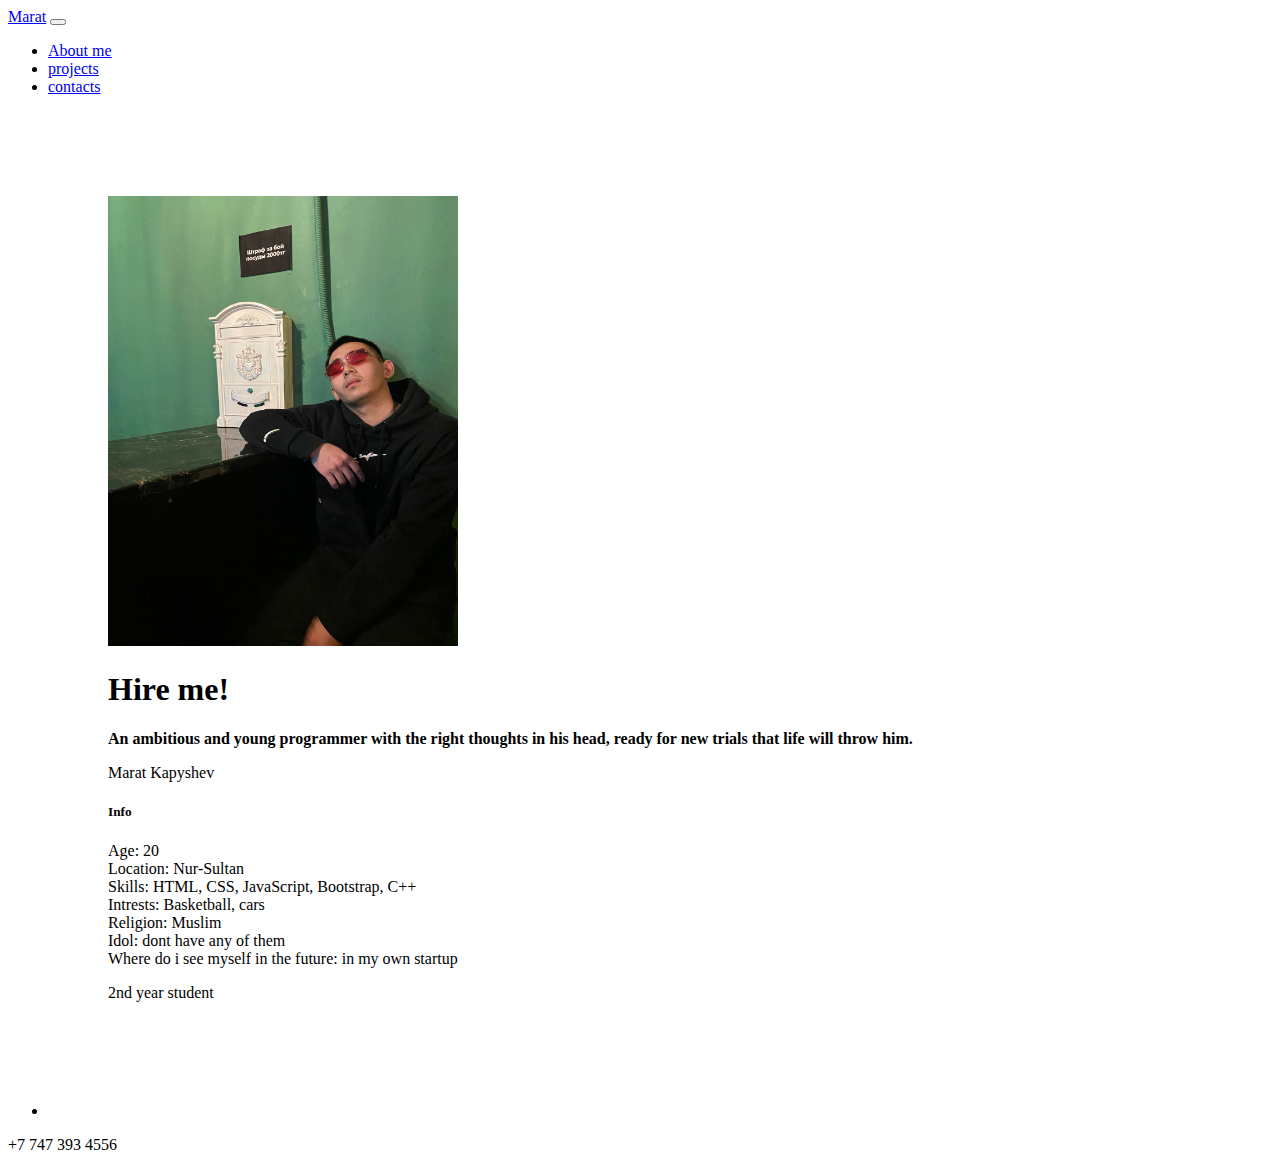
<file: index.html>
<!DOCTYPE html>
<html lang="en">
<head>
    <meta charset="UTF-8">
    <meta http-equiv="X-UA-Compatible" content="IE=edge">
    <meta name="viewport" content="width=device-width, initial-scale=1.0">
    <title>Marat</title>
    <link rel="stylesheet" href="style.css">
    <link href="https://cdn.jsdelivr.net/npm/bootstrap@5.0.2/dist/css/bootstrap.min.css" rel="stylesheet" integrity="sha384-EVSTQN3/azprG1Anm3QDgpJLIm9Nao0Yz1ztcQTwFspd3yD65VohhpuuCOmLASjC" crossorigin="anonymous">
</head>
<body>
    <nav class="navbar navbar-expand-lg   navbar-dark bg-dark">
        <div class="container-fluid">
          <a class="navbar-brand" href="index.html">Marat</a>
          <button class="navbar-toggler" type="button" data-bs-toggle="collapse" data-bs-target="#navbarSupportedContent" aria-controls="navbarSupportedContent" aria-expanded="false" aria-label="Toggle navigation">
            <span class="navbar-toggler-icon"></span>
          </button>
          <div class="collapse navbar-collapse" id="navbarSupportedContent">
            <ul class="navbar-nav me-auto mb-2 mb-lg-0">
              <li class="nav-item">
                <a class="nav-link" aria-current="page" href="about.html">About me</a>
              </li>
              <li class="nav-item">
                <a class="nav-link" href="projects.html">projects</a>
              </li>
              <li class="nav-item">
                <a class="nav-link" href="contacts.html">contacts</a>
              </li>
            </ul>
          </div>
        </div>
      </nav>
<div class="maindiv">
      <div class="container">
        <div class="row">
          <div class="col-lg-4"><img src="marat.jpeg"
          width="350" height="450" class="rounded mx-auto d-block" border="0"   ></div>
          <div class="col-lg-8">
            <h1 class="title" ><i class="fas fa-book"></i>Hire me!</h1>
            
                <strong><p>
                An ambitious and young programmer with the right thoughts in his head, ready for new trials that life will throw him.
              </p></strong>
          
          <div class="card border-success mb-3" style="max-width: 50rem;">
            <div class="card-header bg-transparent border-success"> Marat Kapyshev</div>
            <div class="card-body text-success">
              <h5 class="card-title">Info</h5>
              <p class="card-text"> Age: 20<br>
                Location: Nur-Sultan<br>
                
                Skills: HTML, CSS, JavaScript, Bootstrap, C++<br>
                Intrests: Basketball, cars<br>
                
                Religion: Muslim<br>
                Idol: dont have any of them<br>
                Where do i see myself in the future: in my own startup

            </p>
            </div>
            <div class="card-footer bg-transparent border-success">2nd year student</div>
          </div>

        </div>
        </div>
      
      </div>
</div>
<footer>
   
    <ul class="list-inline">
       
        <li class="list-inline-item"></li>
    </ul>
    <p class="copyright">+7 747 393 4556</p>
</footer>
      <script src="https://cdn.jsdelivr.net/npm/bootstrap@5.0.2/dist/js/bootstrap.bundle.min.js" integrity="sha384-MrcW6ZMFYlzcLA8Nl+NtUVF0sA7MsXsP1UyJoMp4YLEuNSfAP+JcXn/tWtIaxVXM" crossorigin="anonymous"></script>
</body>
</html>
</file>
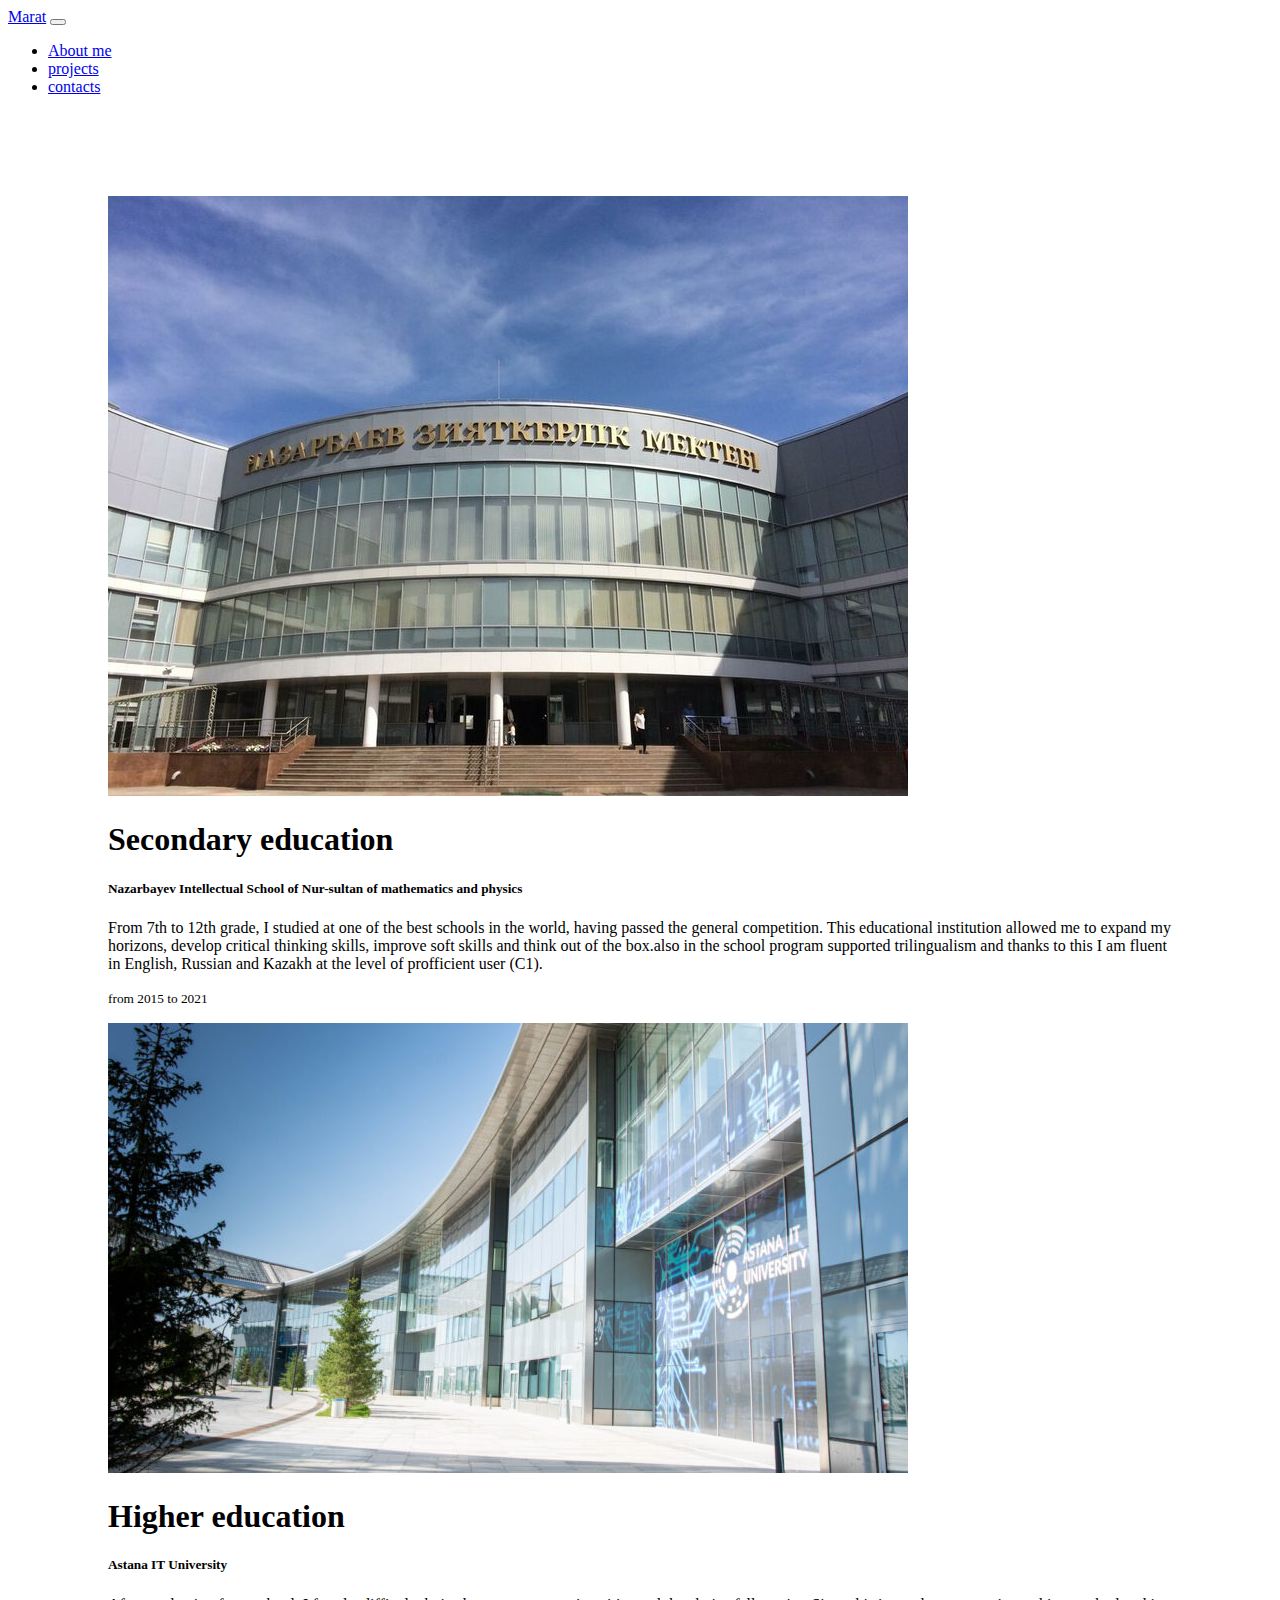
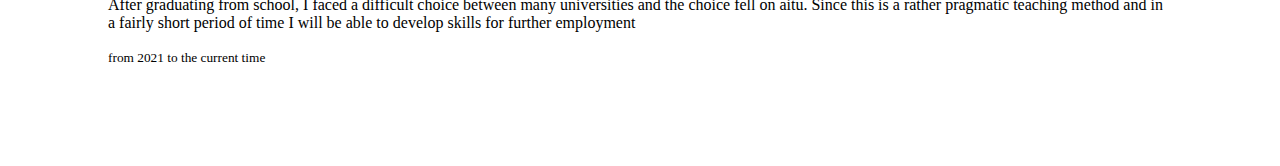
<file: about.html>
<!DOCTYPE html>
<html lang="en">
<head>
    <meta charset="UTF-8">
    <meta http-equiv="X-UA-Compatible" content="IE=edge">
    <meta name="viewport" content="width=device-width, initial-scale=1.0">
    <title>About me</title>
    <link rel="stylesheet" href="style.css">
    <link href="https://cdn.jsdelivr.net/npm/bootstrap@5.0.2/dist/css/bootstrap.min.css" rel="stylesheet" integrity="sha384-EVSTQN3/azprG1Anm3QDgpJLIm9Nao0Yz1ztcQTwFspd3yD65VohhpuuCOmLASjC" crossorigin="anonymous">
</head>
<body>
    <nav class="navbar navbar-expand-lg   navbar-dark bg-dark">
        <div class="container-fluid">
          <a class="navbar-brand" href="index.html">Marat</a>
          <button class="navbar-toggler" type="button" data-bs-toggle="collapse" data-bs-target="#navbarSupportedContent" aria-controls="navbarSupportedContent" aria-expanded="false" aria-label="Toggle navigation">
            <span class="navbar-toggler-icon"></span>
          </button>
          <div class="collapse navbar-collapse" id="navbarSupportedContent">
            <ul class="navbar-nav me-auto mb-2 mb-lg-0">
              <li class="nav-item">
                <a class="nav-link active" aria-current="page" href="about.html">About me</a>
              </li>
              <li class="nav-item">
                <a class="nav-link" href="projects.html">projects</a>
              </li>
              <li class="nav-item">
                <a class="nav-link" href="contacts.html">contacts</a>
              </li>
            </ul>
          </div>
        </div>
      </nav>
<div class="maindiv">
      <div class="card mb-3" style="max-width: 1250px;">
        <div class="row g-0">
          <div class="col-md-4">
            <img src="nis.jpeg" class="img-fluid rounded-start" alt="...">
          </div>
          <div class="col-md-8">
            <div class="card-body">
              <h1 class="card-title">Secondary education</h5>
                <h5 class="card-title">Nazarbayev Intellectual School of Nur-sultan of mathematics and physics</h5>
              <p class="card-text">From 7th to 12th grade, I studied at one of the best schools in the world, having passed the general competition. This educational institution allowed me to expand my horizons, develop critical thinking skills, improve soft skills and think out of the box.also in the school program supported trilingualism and thanks to this I am fluent in English, Russian and Kazakh at the level of profficient user (C1).</p>
              <p class="card-text"><small class="text-muted">from 2015 to 2021</small></p>
            </div>
          </div>
        </div>
      </div>
      <div class="card mb-3" style="max-width: 1250px;">
        <div class="row g-0">
          <div class="col-md-4">
            <img src="aitu.jpeg" class="img-fluid rounded-start" alt="...">
          </div>
          <div class="col-md-8">
            <div class="card-body">
              <h1 class="card-title">Higher education</h5>
                <h5 class="card-title">Astana IT University</h5>
              <p class="card-text">After graduating from school, I faced a difficult choice between many universities and the choice fell on aitu. Since this is a rather pragmatic teaching method and in a fairly short period of time I will be able to develop skills for further employment</p>
              <p class="card-text"><small class="text-muted">from 2021 to the current time</small></p>
            </div>
          </div>
        </div>
      </div>
</div>



      <script src="https://cdn.jsdelivr.net/npm/bootstrap@5.0.2/dist/js/bootstrap.bundle.min.js" integrity="sha384-MrcW6ZMFYlzcLA8Nl+NtUVF0sA7MsXsP1UyJoMp4YLEuNSfAP+JcXn/tWtIaxVXM" crossorigin="anonymous"></script>
</body>
</html>
</file>
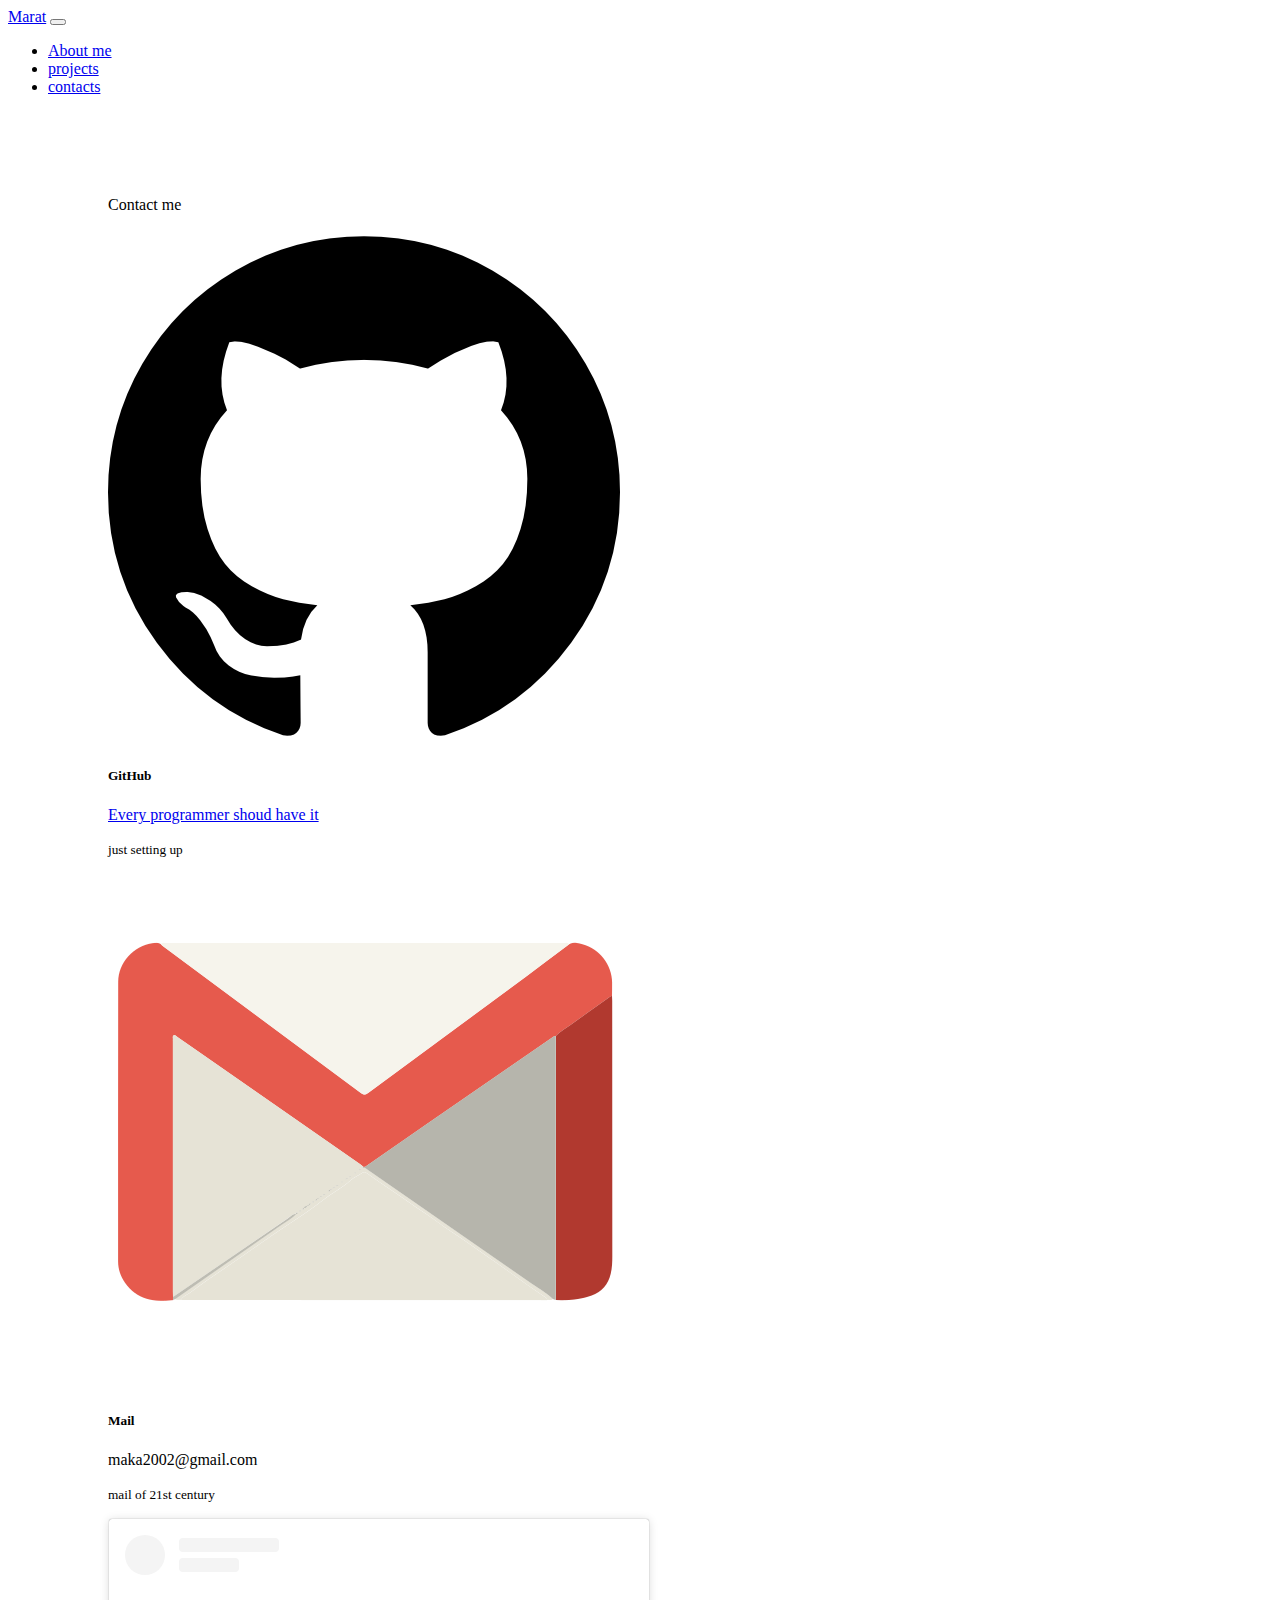
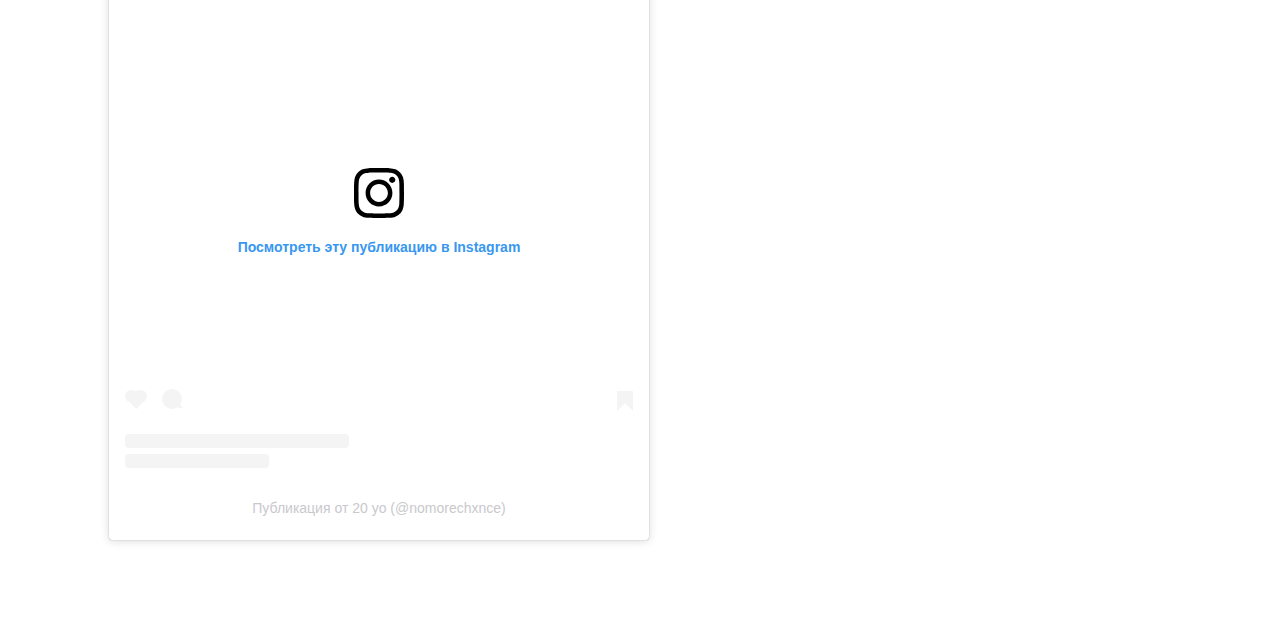
<file: contacts.html>
<!DOCTYPE html>
<html lang="en">
<head>
    <meta charset="UTF-8">
    <meta http-equiv="X-UA-Compatible" content="IE=edge">
    <meta name="viewport" content="width=device-width, initial-scale=1.0">
    <title>Contacts</title>
    <link rel="stylesheet" href="style.css">
    <link href="https://cdn.jsdelivr.net/npm/bootstrap@5.0.2/dist/css/bootstrap.min.css" rel="stylesheet" integrity="sha384-EVSTQN3/azprG1Anm3QDgpJLIm9Nao0Yz1ztcQTwFspd3yD65VohhpuuCOmLASjC" crossorigin="anonymous">
</head>
<body>
    <nav class="navbar navbar-expand-lg   navbar-dark bg-dark">
        <div class="container-fluid">
          <a class="navbar-brand" href="index.html">Marat</a>
          <button class="navbar-toggler" type="button" data-bs-toggle="collapse" data-bs-target="#navbarSupportedContent" aria-controls="navbarSupportedContent" aria-expanded="false" aria-label="Toggle navigation">
            <span class="navbar-toggler-icon"></span>
          </button>
          <div class="collapse navbar-collapse" id="navbarSupportedContent">
            <ul class="navbar-nav me-auto mb-2 mb-lg-0">
              <li class="nav-item">
                <a class="nav-link " aria-current="page" href="about.html">About me</a>
              </li>
              <li class="nav-item">
                <a class="nav-link" href="projects.html">projects</a>
              </li>
              <li class="nav-item">
                <a class="nav-link active" href="contacts.html">contacts</a>
              </li>
            </ul>
          </div>
        </div>
      </nav>
      

      


      <div class="contacts">
        <p class="h1">Contact me</p>
      <div class="card-group">
        <div class="card">
          <img src="git.png" class="card-img-top" alt="..." >
          <div class="card-body">
            <h5 class="card-title">GitHub</h5>
            <p class="card-text"><a href="https://github.com/maka2002">Every programmer shoud have it</a></p>
            <p class="card-text"><small class="text-muted">just setting up</small></p>
          </div>
        </div>
        <div class="card">
          <img src="mail.webp" class="card-img-top" alt="...">
          <div class="card-body">
            <h5 class="card-title">Mail</h5>
            <p class="card-text">maka2002@gmail.com</p>
            <p class="card-text"><small class="text-muted">mail of 21st century</small></p>
          </div>
        </div>
        <div class="card">
                    <blockquote class="instagram-media" data-instgrm-captioned data-instgrm-permalink="https://www.instagram.com/p/B0JUwFlHikW/?utm_source=ig_embed&amp;utm_campaign=loading" data-instgrm-version="14" style=" background:#FFF; border:0; border-radius:3px; box-shadow:0 0 1px 0 rgba(0,0,0,0.5),0 1px 10px 0 rgba(0,0,0,0.15); margin: 1px; max-width:540px; min-width:326px; padding:0; width:99.375%; width:-webkit-calc(100% - 2px); width:calc(100% - 2px);"><div style="padding:16px;"> <a href="https://www.instagram.com/p/B0JUwFlHikW/?utm_source=ig_embed&amp;utm_campaign=loading" style=" background:#FFFFFF; line-height:0; padding:0 0; text-align:center; text-decoration:none; width:100%;" target="_blank"> <div style=" display: flex; flex-direction: row; align-items: center;"> <div style="background-color: #F4F4F4; border-radius: 50%; flex-grow: 0; height: 40px; margin-right: 14px; width: 40px;"></div> <div style="display: flex; flex-direction: column; flex-grow: 1; justify-content: center;"> <div style=" background-color: #F4F4F4; border-radius: 4px; flex-grow: 0; height: 14px; margin-bottom: 6px; width: 100px;"></div> <div style=" background-color: #F4F4F4; border-radius: 4px; flex-grow: 0; height: 14px; width: 60px;"></div></div></div><div style="padding: 19% 0;"></div> <div style="display:block; height:50px; margin:0 auto 12px; width:50px;"><svg width="50px" height="50px" viewBox="0 0 60 60" version="1.1" xmlns="https://www.w3.org/2000/svg" xmlns:xlink="https://www.w3.org/1999/xlink"><g stroke="none" stroke-width="1" fill="none" fill-rule="evenodd"><g transform="translate(-511.000000, -20.000000)" fill="#000000"><g><path d="M556.869,30.41 C554.814,30.41 553.148,32.076 553.148,34.131 C553.148,36.186 554.814,37.852 556.869,37.852 C558.924,37.852 560.59,36.186 560.59,34.131 C560.59,32.076 558.924,30.41 556.869,30.41 M541,60.657 C535.114,60.657 530.342,55.887 530.342,50 C530.342,44.114 535.114,39.342 541,39.342 C546.887,39.342 551.658,44.114 551.658,50 C551.658,55.887 546.887,60.657 541,60.657 M541,33.886 C532.1,33.886 524.886,41.1 524.886,50 C524.886,58.899 532.1,66.113 541,66.113 C549.9,66.113 557.115,58.899 557.115,50 C557.115,41.1 549.9,33.886 541,33.886 M565.378,62.101 C565.244,65.022 564.756,66.606 564.346,67.663 C563.803,69.06 563.154,70.057 562.106,71.106 C561.058,72.155 560.06,72.803 558.662,73.347 C557.607,73.757 556.021,74.244 553.102,74.378 C549.944,74.521 548.997,74.552 541,74.552 C533.003,74.552 532.056,74.521 528.898,74.378 C525.979,74.244 524.393,73.757 523.338,73.347 C521.94,72.803 520.942,72.155 519.894,71.106 C518.846,70.057 518.197,69.06 517.654,67.663 C517.244,66.606 516.755,65.022 516.623,62.101 C516.479,58.943 516.448,57.996 516.448,50 C516.448,42.003 516.479,41.056 516.623,37.899 C516.755,34.978 517.244,33.391 517.654,32.338 C518.197,30.938 518.846,29.942 519.894,28.894 C520.942,27.846 521.94,27.196 523.338,26.654 C524.393,26.244 525.979,25.756 528.898,25.623 C532.057,25.479 533.004,25.448 541,25.448 C548.997,25.448 549.943,25.479 553.102,25.623 C556.021,25.756 557.607,26.244 558.662,26.654 C560.06,27.196 561.058,27.846 562.106,28.894 C563.154,29.942 563.803,30.938 564.346,32.338 C564.756,33.391 565.244,34.978 565.378,37.899 C565.522,41.056 565.552,42.003 565.552,50 C565.552,57.996 565.522,58.943 565.378,62.101 M570.82,37.631 C570.674,34.438 570.167,32.258 569.425,30.349 C568.659,28.377 567.633,26.702 565.965,25.035 C564.297,23.368 562.623,22.342 560.652,21.575 C558.743,20.834 556.562,20.326 553.369,20.18 C550.169,20.033 549.148,20 541,20 C532.853,20 531.831,20.033 528.631,20.18 C525.438,20.326 523.257,20.834 521.349,21.575 C519.376,22.342 517.703,23.368 516.035,25.035 C514.368,26.702 513.342,28.377 512.574,30.349 C511.834,32.258 511.326,34.438 511.181,37.631 C511.035,40.831 511,41.851 511,50 C511,58.147 511.035,59.17 511.181,62.369 C511.326,65.562 511.834,67.743 512.574,69.651 C513.342,71.625 514.368,73.296 516.035,74.965 C517.703,76.634 519.376,77.658 521.349,78.425 C523.257,79.167 525.438,79.673 528.631,79.82 C531.831,79.965 532.853,80.001 541,80.001 C549.148,80.001 550.169,79.965 553.369,79.82 C556.562,79.673 558.743,79.167 560.652,78.425 C562.623,77.658 564.297,76.634 565.965,74.965 C567.633,73.296 568.659,71.625 569.425,69.651 C570.167,67.743 570.674,65.562 570.82,62.369 C570.966,59.17 571,58.147 571,50 C571,41.851 570.966,40.831 570.82,37.631"></path></g></g></g></svg></div><div style="padding-top: 8px;"> <div style=" color:#3897f0; font-family:Arial,sans-serif; font-size:14px; font-style:normal; font-weight:550; line-height:18px;">Посмотреть эту публикацию в Instagram</div></div><div style="padding: 12.5% 0;"></div> <div style="display: flex; flex-direction: row; margin-bottom: 14px; align-items: center;"><div> <div style="background-color: #F4F4F4; border-radius: 50%; height: 12.5px; width: 12.5px; transform: translateX(0px) translateY(7px);"></div> <div style="background-color: #F4F4F4; height: 12.5px; transform: rotate(-45deg) translateX(3px) translateY(1px); width: 12.5px; flex-grow: 0; margin-right: 14px; margin-left: 2px;"></div> <div style="background-color: #F4F4F4; border-radius: 50%; height: 12.5px; width: 12.5px; transform: translateX(9px) translateY(-18px);"></div></div><div style="margin-left: 8px;"> <div style=" background-color: #F4F4F4; border-radius: 50%; flex-grow: 0; height: 20px; width: 20px;"></div> <div style=" width: 0; height: 0; border-top: 2px solid transparent; border-left: 6px solid #f4f4f4; border-bottom: 2px solid transparent; transform: translateX(16px) translateY(-4px) rotate(30deg)"></div></div><div style="margin-left: auto;"> <div style=" width: 0px; border-top: 8px solid #F4F4F4; border-right: 8px solid transparent; transform: translateY(16px);"></div> <div style=" background-color: #F4F4F4; flex-grow: 0; height: 12px; width: 16px; transform: translateY(-4px);"></div> <div style=" width: 0; height: 0; border-top: 8px solid #F4F4F4; border-left: 8px solid transparent; transform: translateY(-4px) translateX(8px);"></div></div></div> <div style="display: flex; flex-direction: column; flex-grow: 1; justify-content: center; margin-bottom: 24px;"> <div style=" background-color: #F4F4F4; border-radius: 4px; flex-grow: 0; height: 14px; margin-bottom: 6px; width: 224px;"></div> <div style=" background-color: #F4F4F4; border-radius: 4px; flex-grow: 0; height: 14px; width: 144px;"></div></div></a><p style=" color:#c9c8cd; font-family:Arial,sans-serif; font-size:14px; line-height:17px; margin-bottom:0; margin-top:8px; overflow:hidden; padding:8px 0 7px; text-align:center; text-overflow:ellipsis; white-space:nowrap;"><a href="https://www.instagram.com/p/B0JUwFlHikW/?utm_source=ig_embed&amp;utm_campaign=loading" style=" color:#c9c8cd; font-family:Arial,sans-serif; font-size:14px; font-style:normal; font-weight:normal; line-height:17px; text-decoration:none;" target="_blank">Публикация от 20 yo (@nomorechxnce)</a></p></div></blockquote> <script async src="//www.instagram.com/embed.js"></script>

        </div>
      </div>
    </div>
      <script src="https://cdn.jsdelivr.net/npm/bootstrap@5.0.2/dist/js/bootstrap.bundle.min.js" integrity="sha384-MrcW6ZMFYlzcLA8Nl+NtUVF0sA7MsXsP1UyJoMp4YLEuNSfAP+JcXn/tWtIaxVXM" crossorigin="anonymous"></script>
</body>
</html>
</file>
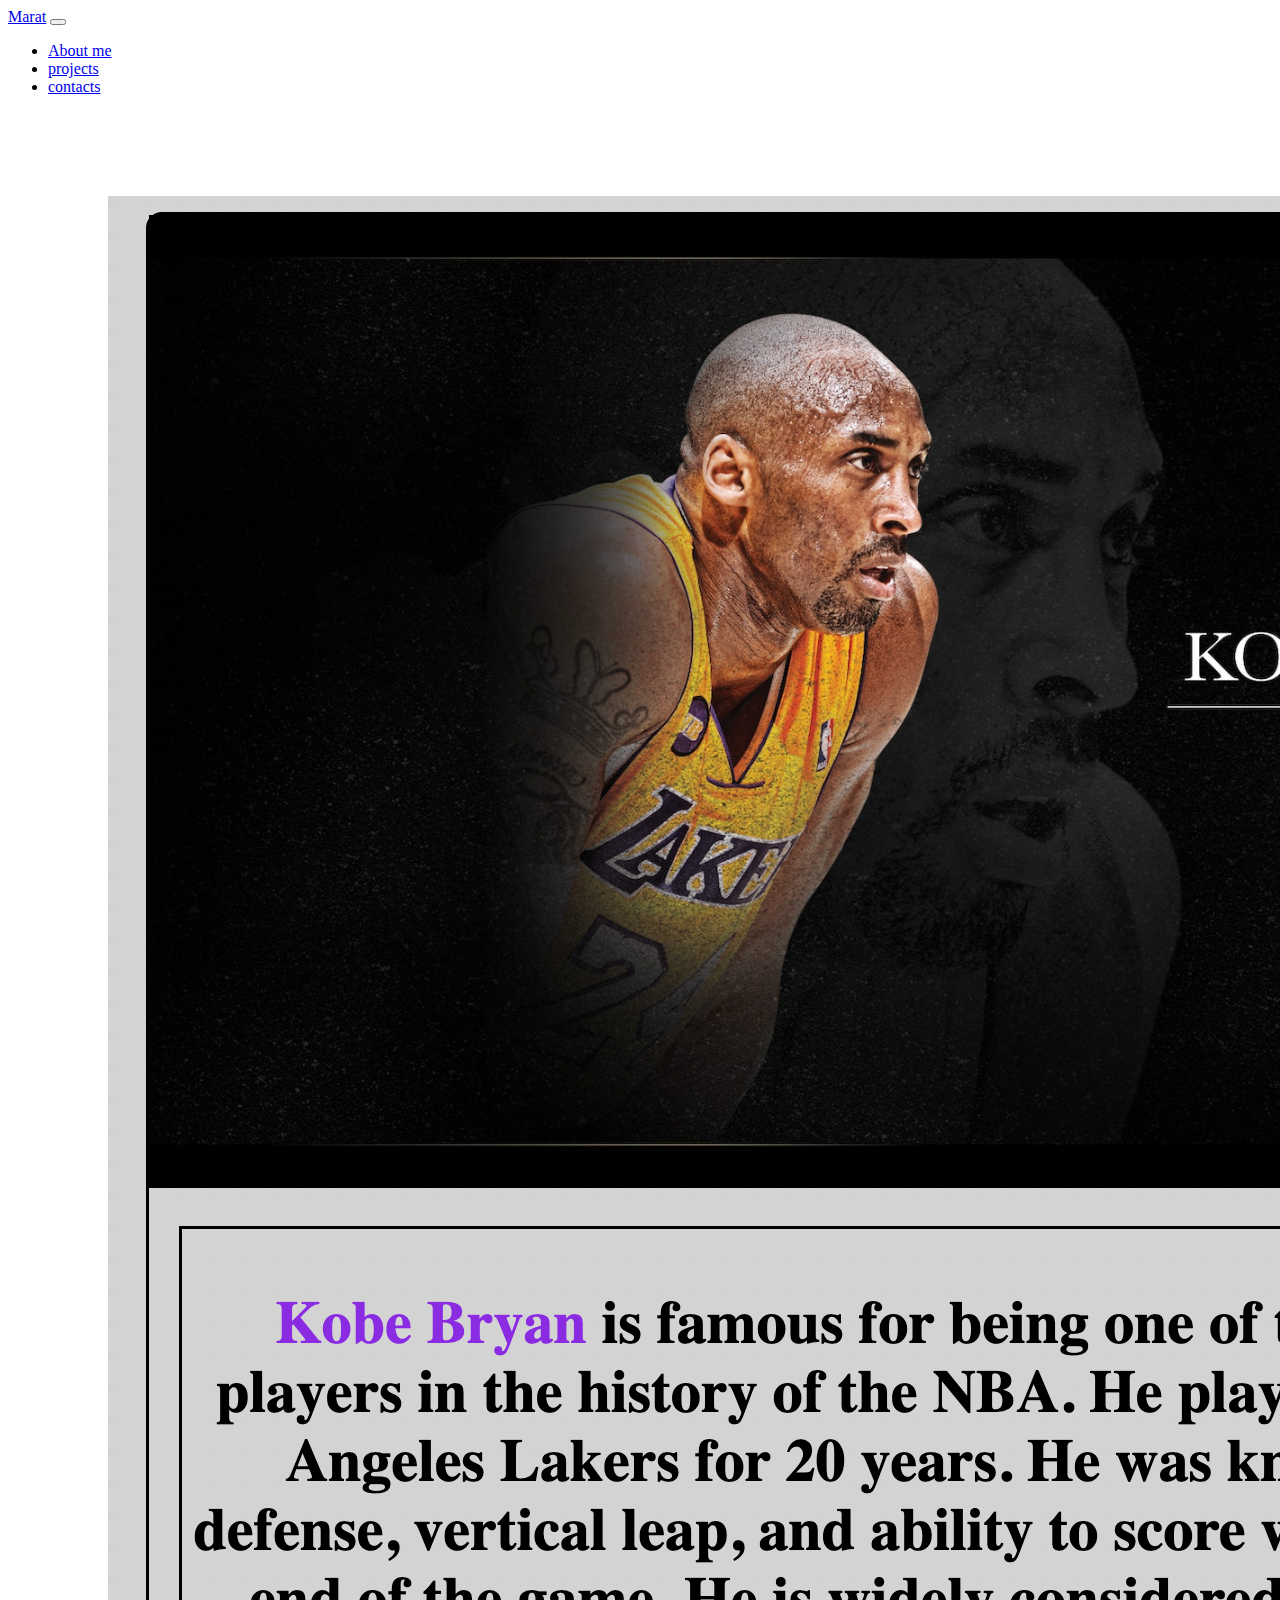
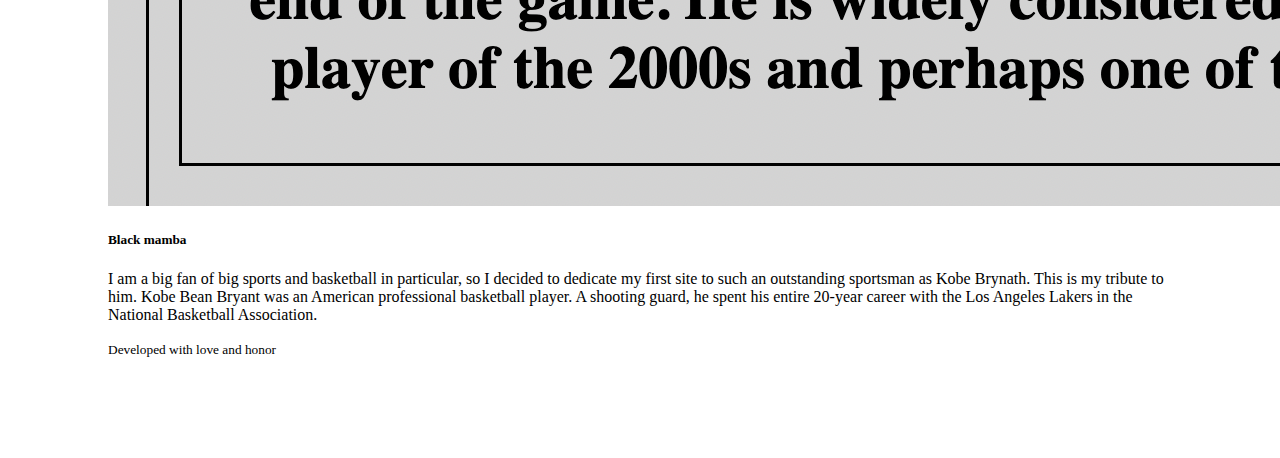
<file: projects.html>
<!DOCTYPE html>
<html lang="en">
<head>
    <meta charset="UTF-8">
    <meta http-equiv="X-UA-Compatible" content="IE=edge">
    <meta name="viewport" content="width=device-width, initial-scale=1.0">
    <title>Contacts</title>
    <link rel="stylesheet" href="style.css">
    <link href="https://cdn.jsdelivr.net/npm/bootstrap@5.0.2/dist/css/bootstrap.min.css" rel="stylesheet" integrity="sha384-EVSTQN3/azprG1Anm3QDgpJLIm9Nao0Yz1ztcQTwFspd3yD65VohhpuuCOmLASjC" crossorigin="anonymous">
</head>
<body>
    <nav class="navbar navbar-expand-lg   navbar-dark bg-dark">
        <div class="container-fluid">
          <a class="navbar-brand" href="index.html">Marat</a>
          <button class="navbar-toggler" type="button" data-bs-toggle="collapse" data-bs-target="#navbarSupportedContent" aria-controls="navbarSupportedContent" aria-expanded="false" aria-label="Toggle navigation">
            <span class="navbar-toggler-icon"></span>
          </button>
          <div class="collapse navbar-collapse" id="navbarSupportedContent">
            <ul class="navbar-nav me-auto mb-2 mb-lg-0">
              <li class="nav-item">
                <a class="nav-link " aria-current="page" href="about.html">About me</a>
              </li>
              <li class="nav-item">
                <a class="nav-link active" href="#">projects</a>
              </li>
              <li class="nav-item">
                <a class="nav-link " href="contacts.html">contacts</a>
              </li>
            </ul>
          </div>
        </div>
      </nav>
      

      

      <div class="maindiv">
      <div class="card mb-3">
        <img src="kobe.png" class="card-img-top" alt="...">
        <div class="card-body">
          <h5 class="card-title">Black mamba</h5>
          <p class="card-text">I am a big fan of big sports and basketball in particular, so I decided to dedicate my first site to such an outstanding sportsman as Kobe Brynath. This is my tribute to him. Kobe Bean Bryant was an American professional basketball player. A shooting guard, he spent his entire 20-year career with the Los Angeles Lakers in the National Basketball Association.</p>
          <p class="card-text"><small class="text-muted">Developed with love and honor</small></p>
        </div>
      </div>
      
      <script src="https://cdn.jsdelivr.net/npm/bootstrap@5.0.2/dist/js/bootstrap.bundle.min.js" integrity="sha384-MrcW6ZMFYlzcLA8Nl+NtUVF0sA7MsXsP1UyJoMp4YLEuNSfAP+JcXn/tWtIaxVXM" crossorigin="anonymous"></script>
</body>
</html>
</file>
<file: style.css>
.maindiv{
    margin:100px;
}

.contacts{
    margin: 100px;
}
</file>
